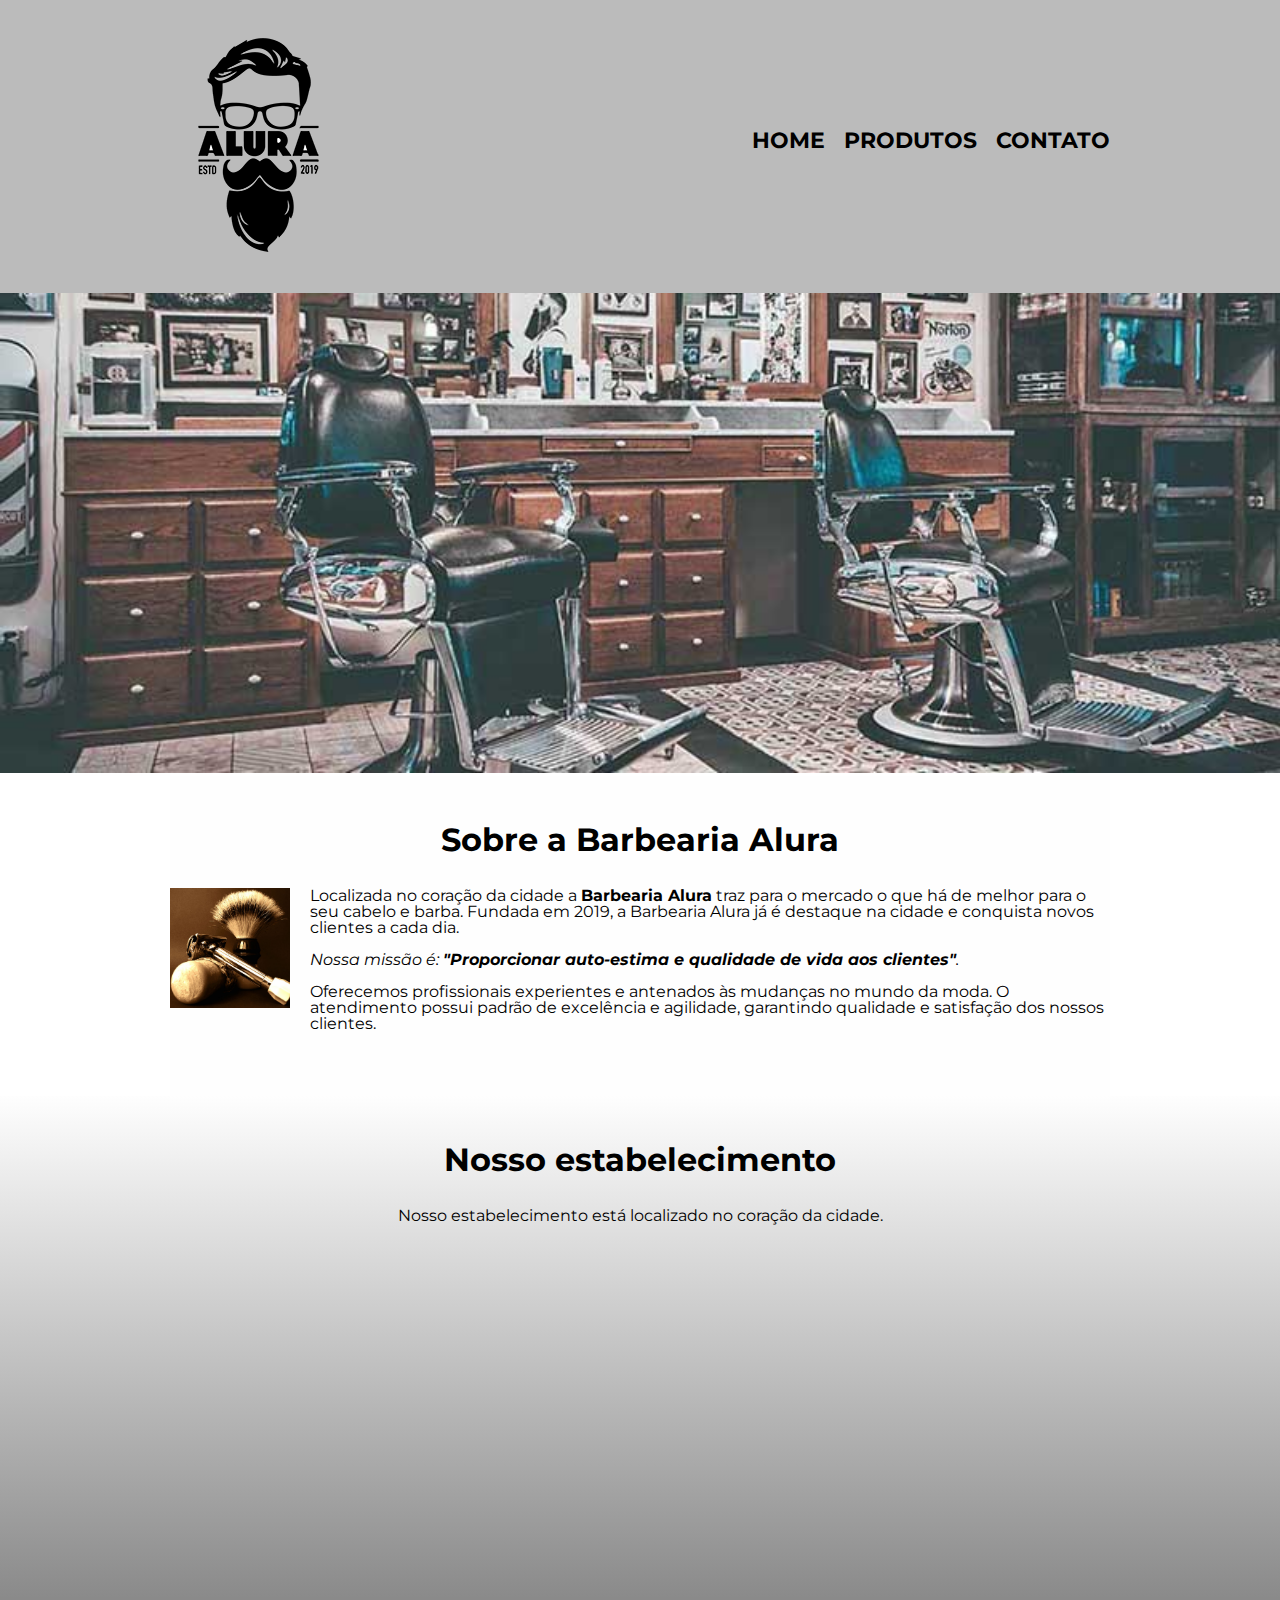
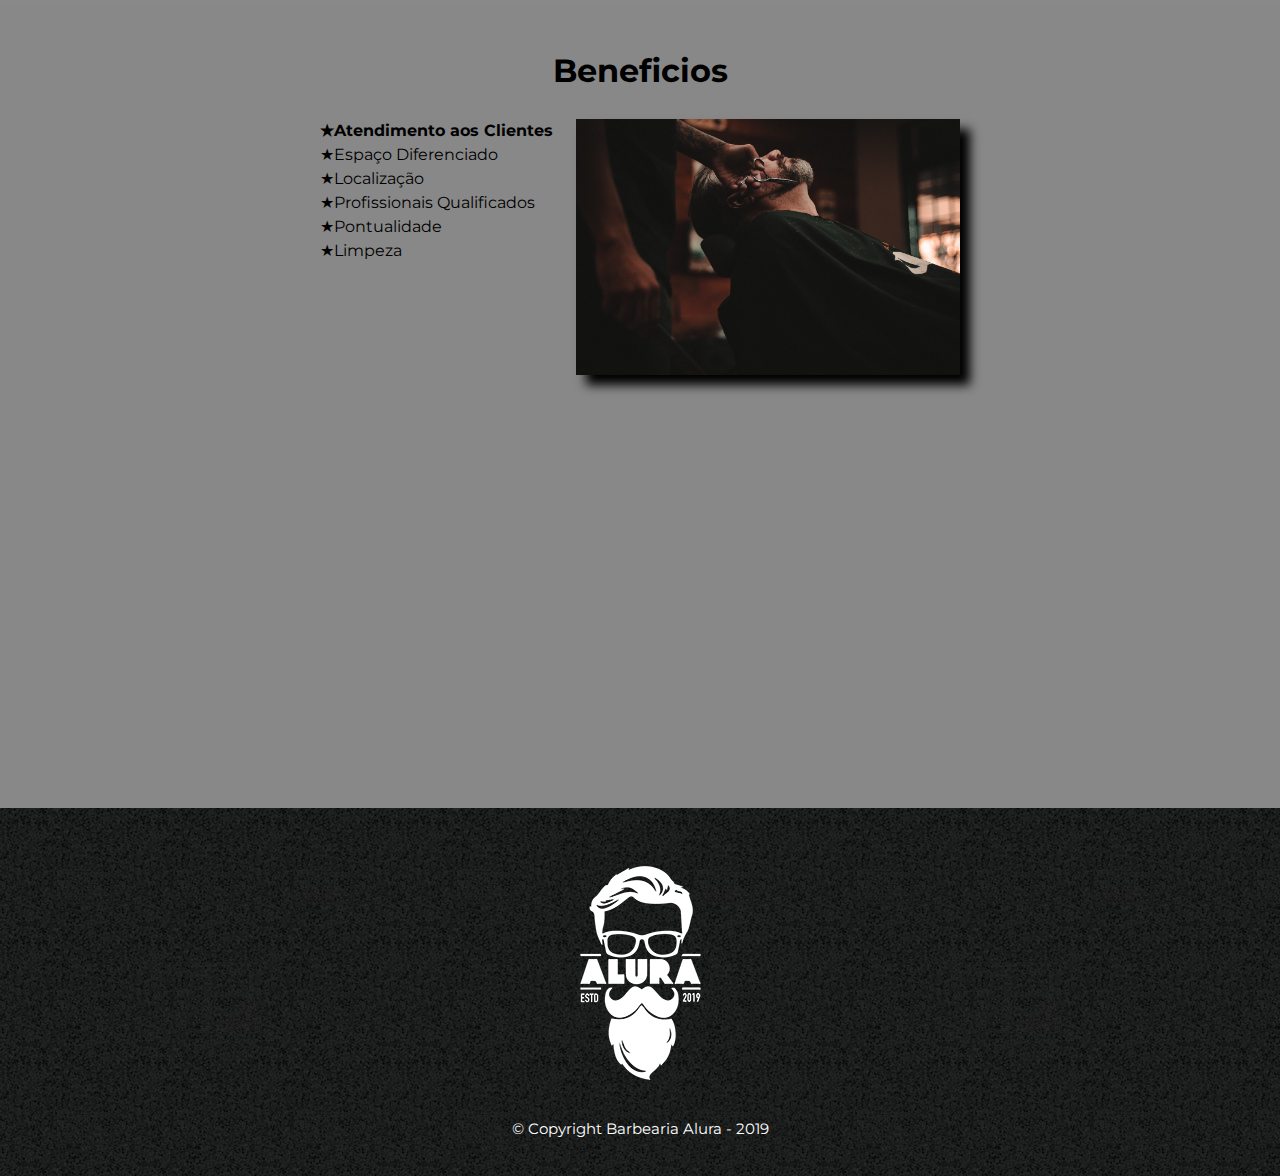
<file: index.html>
<!DOCTYPE html>
<html lang="pt-br">
    <head>
      <meta charset="UTF-8">
      <meta name="viewport" content="width=device-width">
      <title>Barbearia Alura</title>
      <link rel="stylesheet" href="reset.css">
      <link rel="stylesheet" href="style.css">
      <link href="https://fonts.googleapis.com/css?family=Montserrat&display=swap" rel="stylesheet">
    </head>

    <body>
      <header>
          <div class="caixa">
            <h1><img src="./imagens/logo.png"> </h1>
              <nav>
                <ul>
                  <li><a href="index.html">Home</a></li>
                  <li><a href="produtos.html">Produtos</a></li>
                  <li><a href="contato.html">Contato</a></li>
                </ul>
              </nav>
          </div>
        
            
      </header>

      <img class= "banner" src = "./imagens/banner.jpg">

      <main>

        <section class="principal">
        
          <h2 class="titulo-principal">Sobre a Barbearia Alura</h2> 

          <img class="utensilios"  src="./imagens/utensilios.jpg" alt="Utensilios de um Barbeiro.">

          <p>Localizada no coração da cidade a <strong>Barbearia Alura</strong> traz para o mercado o que há de melhor para o seu cabelo e barba. Fundada em 2019, a Barbearia Alura já é destaque na cidade e conquista novos clientes a cada dia.</p>

          <p id="missaonb,nnm   v" ><em>Nossa missão é: <strong>"Proporcionar auto-estima e qualidade de vida aos clientes"</strong>.
          </em></p>

          <p>Oferecemos profissionais experientes e antenados às mudanças no mundo da moda. O atendimento possui padrão de excelência e agilidade, garantindo qualidade e satisfação dos nossos clientes.</p>
        </section>

        <section class="mapa">
            <h3 class="titulo-principal">Nosso estabelecimento</h3>
            <p>Nosso estabelecimento está localizado no coração da cidade.<p>
             <div class="mapa-conteudo">
              <iframe src="https://www.google.com/maps/embed?pb=!1m18!1m12!1m3!1d3656.448461141142!2d-46.634658749028965!3d-23.58824428459424!2m3!1f0!2f0!3f0!3m2!1i1024!2i768!4f13.1!3m3!1m2!1s0x94ce5a2b2ed7f3a1%3A0xab35da2f5ca62674!2sCaelum!5e0!3m2!1spt-BR!2sbr!4v1575682480950!5m2!1spt-BR!2sbr" width="100%" height="300" frameborder="0" style="border:0;" allowfullscreen=""></iframe>
            </div>
        </section>

        <section class="beneficios">
          <h3 class="titulo-principal">Beneficios</h3> 
          
          <div class="conteudo-beneficios">
            <ul class="lista-beneficios">
              <li class="itens">Atendimento aos Clientes</li>
              <li class="itens">Espaço Diferenciado</li>
              <li class="itens">Localização</li>
              <li class="itens">Profissionais Qualificados</li> 
              <li class="itens">Pontualidade</li> 
              <li class="itens">Limpeza</li> 
            </ul><img id="beneficios" src="./imagens/beneficios.jpg" class="imagem-beneficios">
        </div>

          <div class="video"><iframe width="100%" height="315" src="https://www.youtube.com/embed/wcVVXUV0YUY" frameborder="0" allow="accelerometer; autoplay; encrypted-media; gyroscope; picture-in-picture" allowfullscreen></iframe>
          </div>
        </section>
      </main>

      <footer>
          <img src="./imagens/logo-branco.png">
          <p class="copyright"> &copy; Copyright Barbearia Alura - 2019
        </footer>
      
    </body>
</html>
</file>
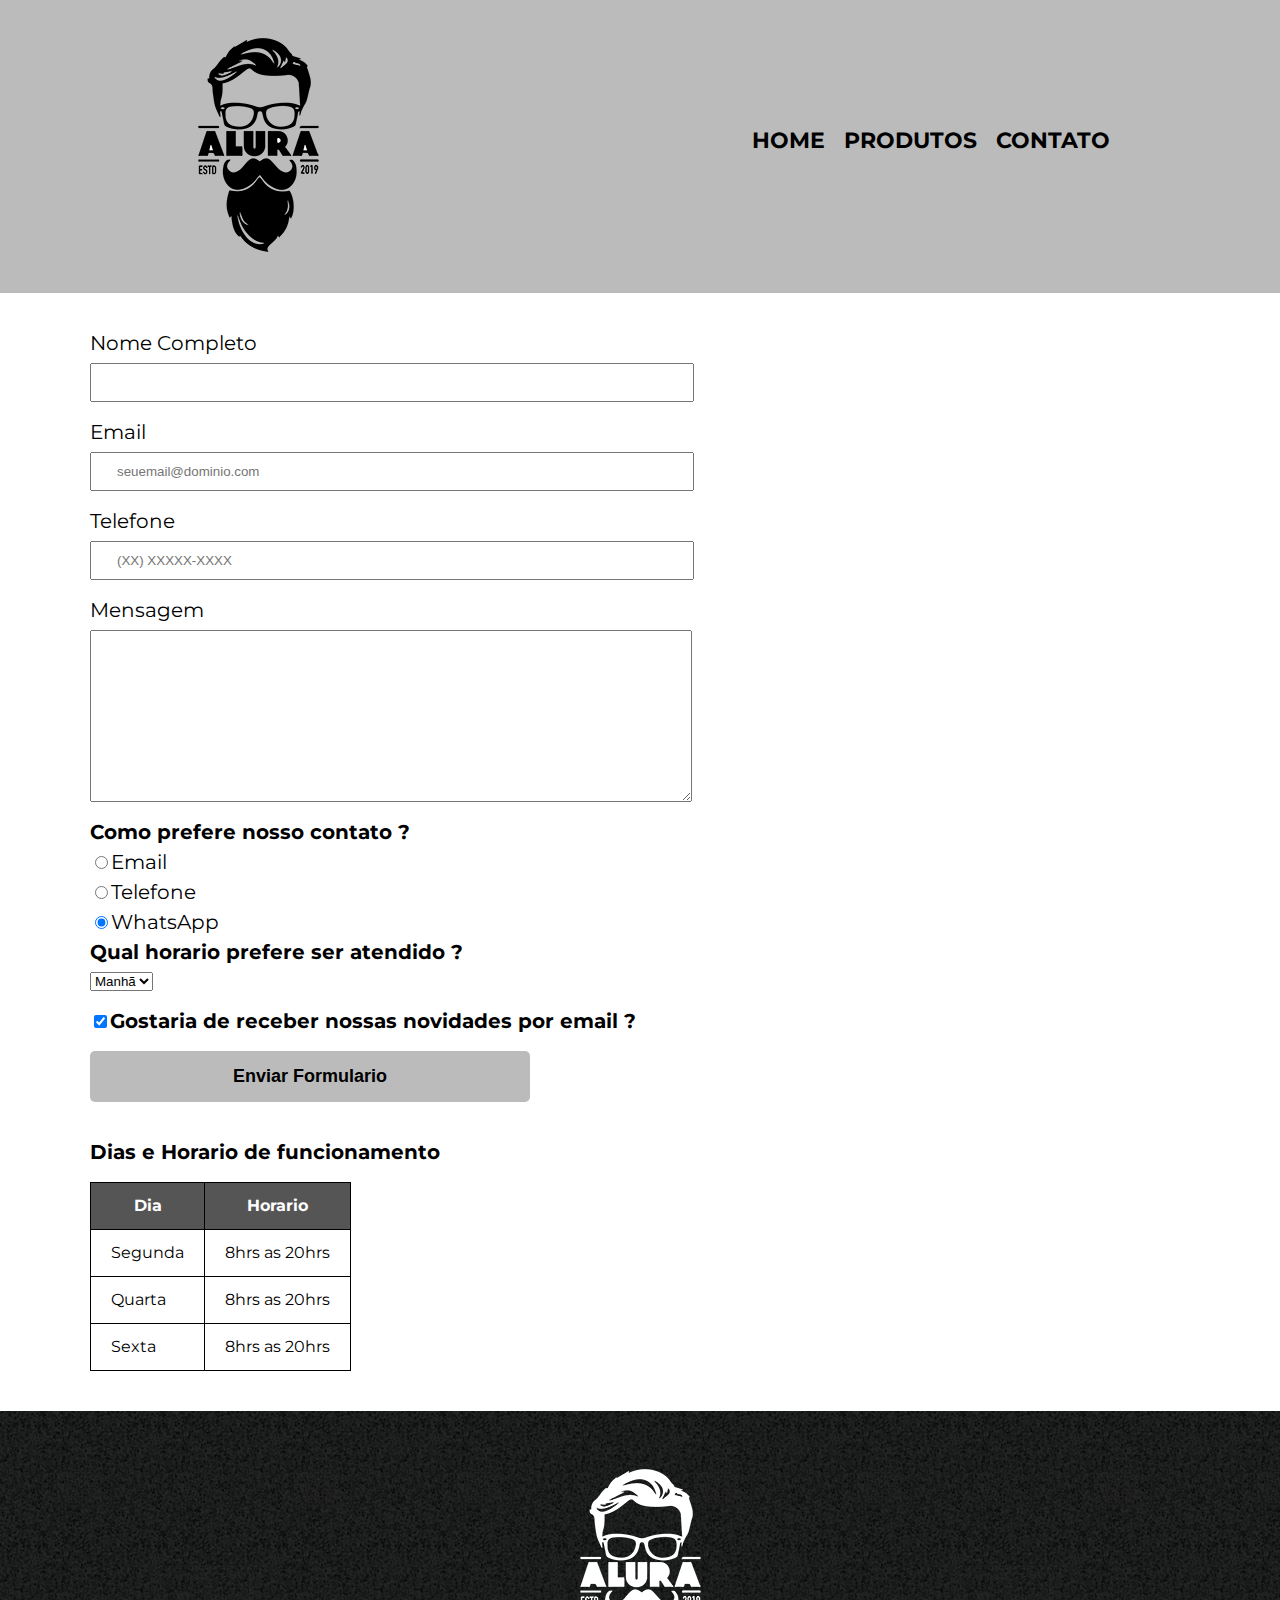
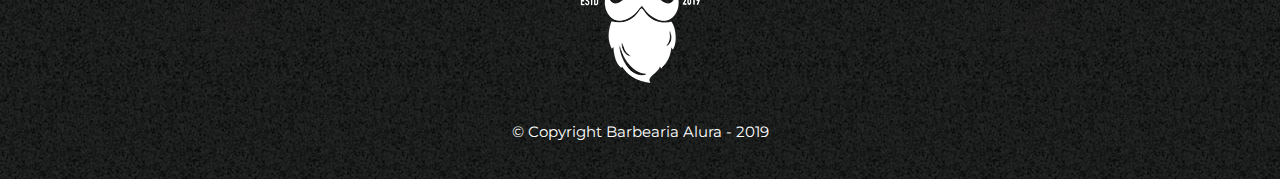
<file: contato.html>
<!DOCTYPE html>

<html>
  <head>
    <meta charset="UTF-8">
    <meta name="viewport" content="width=device-width">
    <title>Contato - Barbearia Alura</title>
    <link rel="stylesheet" href="reset.css">
    <link rel="stylesheet" href="style.css">
    <link href="https://fonts.googleapis.com/css?family=Montserrat&display=swap" rel="stylesheet">

  </head>

  <body>

    <header>

      <div class="caixa">
      <h1><img src="./imagens/logo.png" alt="Logo da Barbearia Alura"> </h1>
        
        <nav>
          <ul>
            <li><a href="index.html">Home</a></li>
            <li><a href="produtos.html">Produtos</a></li>
            <li><a href="contato.html">Contato</a></li>
          </ul>

        </nav>

      </div>

    </header>

    <main class="estrutura">
      <form>
        <label for="nomecompleto">Nome Completo</label>
        <input type="text" id="nomecompleto" class="input-padrao" required>

        <label for="email">Email</label>
        <input type="email" id="email" class="input-padrao" required placeholder="seuemail@dominio.com">

        <label for="telefone">Telefone</label>
        <input type="tel" id="telefone" class="input-padrao" required placeholder="(XX) XXXXX-XXXX">

        <label for="mensagem">Mensagem</label>
        <textarea cols="30" rows="10" id="mensagem" class="input-padrao" required></textarea>

        <fieldset>
          <legend>Como prefere nosso contato ?</legend>
        
          <label for="radio-email" ><input type="radio" name="contato" value="email" id="radio-email">Email</label>
          

          <label for="radio-telefone"><input type="radio" name="contato" value="telefone" id="radio-telefone">Telefone</label>
          

          <label for="radio-whatsapp"><input type="radio" name="contato" value="whatsapp" id="radio-whatsapp" checked>WhatsApp</label>
          
        </fieldset>

      <fieldset>
      <legend>Qual horario prefere ser atendido ?</legend>
      <select>
        <option>Manhã</option>
        <option>Tarde</option>
        <option>Noite</option>
      </select>
      </fieldset>


      <label class="checkbox"><input type="checkbox" checked>Gostaria de receber nossas novidades por email ?</label>

        <input type="submit" value="Enviar Formulario" class="enviar"> 
      </form>

      <table>
          <legend>Dias e Horario de funcionamento</legend>
        <thead><tr>
            <th>Dia</th>
            <th>Horario</th>
          </tr>
        </thead>
        <tbody>
          <tr>
            <td>Segunda</td>
            <td>8hrs as 20hrs</td>
          </tr>
          <tr>
            <td>Quarta</td>
            <td>8hrs as 20hrs</td>
          </tr>
          <tr>
           <td>Sexta</td>
            <td>8hrs as 20hrs</td>
          </tr>
        </tbody>
      </table>

    </main>

    <footer>
      <img src="./imagens/logo-branco.png" alt="Logo da Barbearia Alura">
      <p class="copyright"> &copy; Copyright Barbearia Alura - 2019
    </footer>


  </body>

</html>
</file>
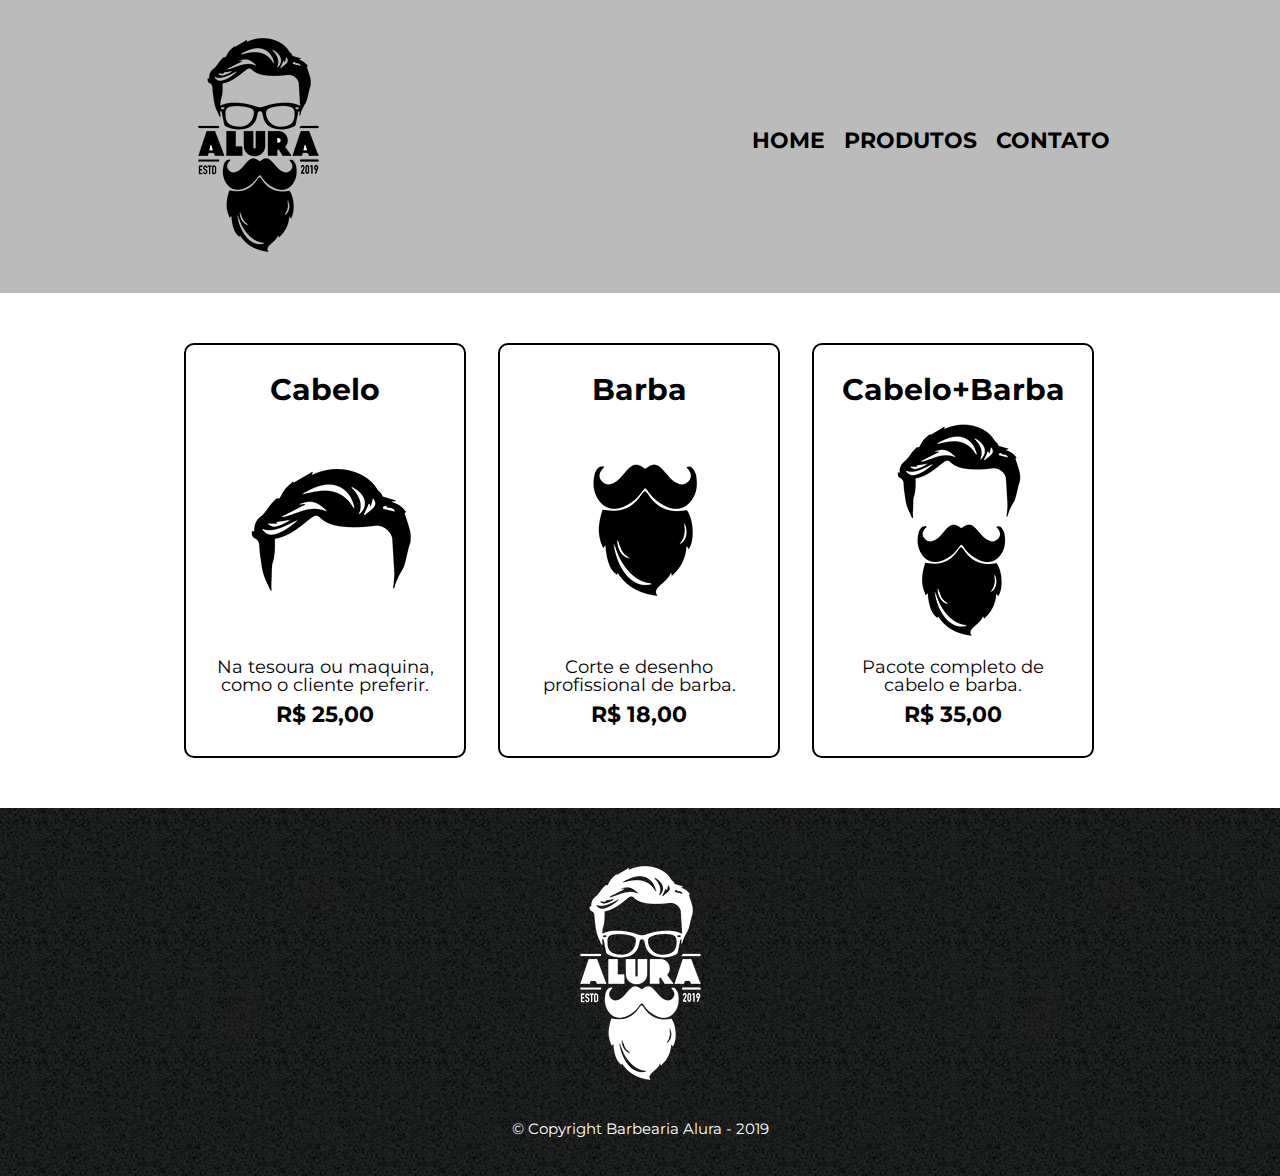
<file: produtos.html>
<!DOCTYPE html>

<html>
  <head>
    <meta charset="UTF-8">
    <title>Produtos - Barbearia Alura</title>
    <meta name="viewport" content="width=device-width">
    <link rel="stylesheet" href="reset.css">
    <link rel="stylesheet" href="style.css">
    <link href="https://fonts.googleapis.com/css?family=Montserrat&display=swap" rel="stylesheet">
  </head>

  <body>

    <header>

      <div class="caixa">
      <h1><img src="./imagens/logo.png"> </h1>
        
        <nav>
          <ul>
            <li><a href="index.html">Home</a></li>
            <li><a href="produtos.html">Produtos</a></li>
            <li><a href="contato.html">Contato</a></li>
          </ul>

        </nav>

      </div>

    </header>

    <main>
      <ul class="produtos">
        <li>
            <h2>Cabelo</h2>
            <img src="./imagens/cabelo.jpg">
            <p class="produto-descricao">Na tesoura ou maquina, como o cliente preferir.</p>
            <p class="produto-preco">R$ 25,00</p>
          </li>
        <li>
            <h2>Barba</h2>
            <img src="./imagens/barba.jpg">
            <p class="produto-descricao">Corte e desenho profissional de barba.</p>
            <p class="produto-preco">R$ 18,00</p>
          </li>
        <li>
            <h2>Cabelo+Barba</h2>
            <img src="./imagens/cabelo+barba.jpg">
            <p class="produto-descricao">Pacote completo de cabelo e barba.</p>
            <p class="produto-preco">R$ 35,00</p>
        </li>
      </ul>
    </main>

    <footer>
      <img src="./imagens/logo-branco.png">
      <p class="copyright"> &copy; Copyright Barbearia Alura - 2019
    </footer>


  </body>

</html>
</file>
<file: style.css>
body {
  font-family: 'Montserrat', sans-serif;
}

header {
  background: #BBBBBB;
  padding: 20px 0;
}

.caixa {
  position: relative;
  width: 940px;
  margin: 0 auto;
}

nav{
  position: absolute;
  top: 110px;
  right:0%;
}

nav li {
  display: inline;
  margin: 0 0 0 15px;
}

nav a {
  text-transform: uppercase ;
  color: black;
  font-weight: bold;
  font-size: 22px;
  text-decoration: none;
  font-weight: bold;
}

nav a:hover{
  color: blueviolet;
  text-decoration: underline;
}

.produtos {
  width: 940px;
  margin: 0 auto;
  padding: 50px 0;
}

.produtos li {
  display: inline-block;
  text-align: center;
  width: 30%;
  vertical-align: top;
  margin: 0 1.5%;
  padding: 30px 20px;
  box-sizing: border-box;
  border: 2px solid black;
  border-radius: 10px;
}

.produtos li:hover {
  border-color: blueviolet;
  
}

.produtos li:active{
  border-color: crimson;
}

.produtos li:hover h2 {
  font-size: 34px;
}

.produtos h2 {
  font-size: 30px;
  font-weight: bold;
}

.produto-descricao{
  font-size: 18px;
}

.produto-preco {
  font-size: 22px;
  font-weight: bold;
  margin: 10px 0 0;
}

footer {
  text-align: center;
  background: url("./imagens/bg.jpg");
  padding: 40px 0;
  
}

.copyright {
  color: #ffffff;
  font-size: 15px;
  margin: 20px 0 0;
}

form {
  margin: 40px 0;
}

form label , form legend {
  display: block;
  font-size: 20px;
  margin: 0 0 10px;
}

.input-padrao{
  display: block;
  margin: 0 0 20px;
  padding: 10px 25px;
  width: 50%;
}

.checkbox {
  margin: 20px 0;
}

.enviar {
  width: 40%;
  padding: 15px 0;
  background:#BBBBBB;
  color:black;
  font-weight: bold;
  font-size: 18px;
  border: none;
  border-radius: 5px;
  transition: 1s all;
  cursor: pointer;
}

.enviar:hover {
  background: gray;
  transform: scale(1.2);
}

table {
  margin: 20px 0 40px;
}

legend {
  display: block;
  font-size: 20px;
  margin: 0 0 10px;
  font-weight: bold;
}

.checkbox {
  font-weight: bold;
}

thead {
  background: #555555;
  color: white;
  font-weight: bold;
}

td, th {
  border: 1px solid #000000 ;
  padding: 15px 20px;
}

/* Css da pagina inicial*/
.banner {
  width: 100%;
}

.titulo-principal {
  text-align: center;
  font-size: 2em;
  margin: 0 0 1em;
  clear: left;
  font-weight: bold;
}

.principal {
  padding: 3em 0;
  background: #FEFEFEFE;
  width: 940px ;
  margin: 0 auto;
}

.principal p {
  margin: 0 0 1em;
}

.principal strong {
  font-weight: bold;

}

.principal em {
  font-style: italic;
}

.utensilios {
  width: 120px;
  float: left;
  margin: 0 20px 20px 0;
}

.mapa {
  padding: 3em 0;
  background: linear-gradient(#FEFEFE, #888888);
}

.mapa-conteudo {
  width: 940px ;
  margin: 0 auto;
}

.mapa p {
  margin: 0 0 2em;
  text-align: center;
}

.beneficios {
  padding: 3em 0;
  background: #888888;
}

.conteudo-beneficios{
  width: 640px;
  margin: 0 auto;
}

.lista-beneficios{
  width: 40%;
  display: inline-block;
  vertical-align: top;
}

.itens {
  line-height: 1.5 ;
}

.itens:first-child {
  font-weight: bold;
}

.itens:before{
  content: "★";
}

.imagem-beneficios {
  width: 60%;
  opacity: 1;
  transition: 400ms;
  box-shadow: 10px 10px 10px 0 #000000;
}

.imagem-beneficios:hover {
  opacity: 0.3;
}

.video {
  width: 560px;
  margin: 2em auto;
}

.estrutura {
  width: 1100px ;
  margin: 0 auto;
}

@media screen and (max-width: 480px) {
  .caixa, .principal,.conteudo-beneficios, .mapa-conteudo, .video {
    width: auto;
  }

  h1 {
    text-align: center;
  }

  nav {
    position: static;
  }

  .lista-beneficios, .imagem-beneficios {
    width: 100%;
  }

  footer {
    text-align: center;
  }

}
</file>
